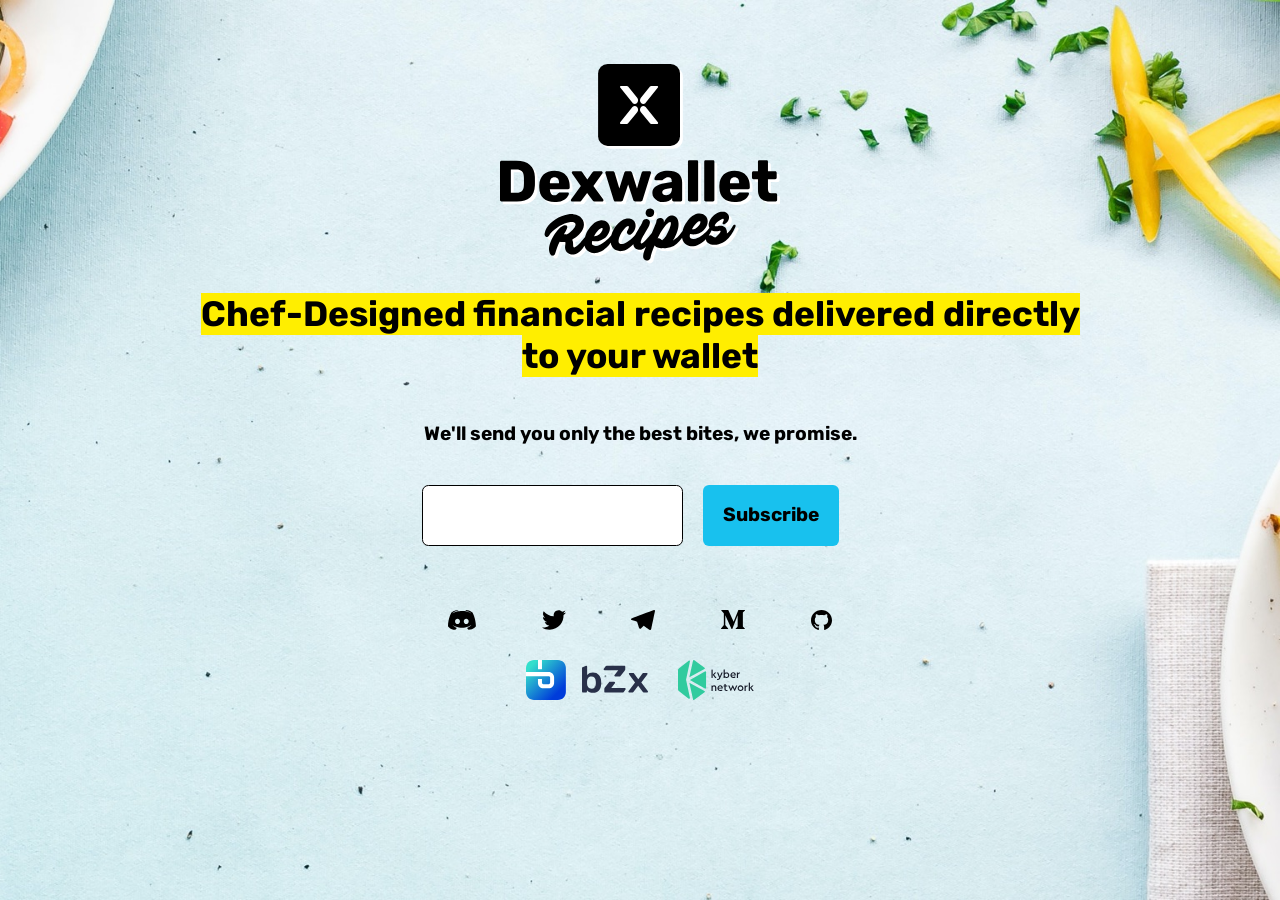
<file: index.html>
<!DOCTYPE html>
<html lang="en">
<head>

    <meta charset="utf-8">
    <meta http-equiv="x-ua-compatible" content="ie=edge" />
    <meta name="viewport" content="width=device-width, initial-scale=1, shrink-to-fit=no"/>
	<meta name="description" content="Chef-Designed Financial Recipes delivered directly on Your Wallet">
    <meta name="keywords" content="Automatic Finance, Robo Advisor, Defi, Open Finance, Decentralized, Ethereum, Wallet, DAI, Crypto, Blockchain">
    <meta property="og:title" content="Recipes by Dexwallet">
    <meta property="og:description" content="Chef-Designed Financial Recipes delivered directly on Your Wallet">
    <meta property="og:image" content="/images/preview.png">
    <meta property="og:url" content="https://tastyfinance-teaser.netlify.com/">
    <meta name="twitter:title" content="Recipes by Dexwallet">
    <meta name="twitter:description" content="Chef-Designed Financial Recipes delivered directly on Your Wallet">
    <meta name="twitter:image" content="/images/preview.png">
    <meta name="twitter:card" content="summary_large_image">
    <title>Recipes by Dexwallet: Top Financial Recipes delivered on Your Wallet</title>
    <link rel="stylesheet" href="/css/reset.css" type="text/css">
    <link rel="stylesheet" href="/css/main.css" type="text/css">
    <link rel="icon" type="image/png" sizes="16x16" href="/images/favicon.png" />
    <link rel="icon" type="image/png" sizes="32x32" href="/images/favicon.png" />
    <link rel="shortcut icon" href="/images/favicon.ico" />
	<!-- Global site tag (gtag.js) - Google Analytics -->
<script async src="https://www.googletagmanager.com/gtag/js?id=UA-152850728-1"></script>
<script>
  window.dataLayer = window.dataLayer || [];
  function gtag(){dataLayer.push(arguments);}
  gtag('js', new Date());

  gtag('config', 'UA-152850728-1');
</script>

</head>
<body>

<div clsss="page">

    <div class="mainContent">
        <img class="logo" src="/images/dexwalletrecipes.svg"></img>
        <h1 class="title">
            <span class="highlights">Chef-Designed financial recipes delivered directly to your wallet</span>
        </h1>
        <span class="newsletter">
            <h2 class="newsletterTitle">We'll send you only the best bites, we promise.</h2>
<!-- Begin Mailchimp Signup Form -->
<div id="mc_embed_signup">
    <form action="https://dexlab.us17.list-manage.com/subscribe/post?u=98c7ba21bb6d63c6d14827c6e&amp;id=a51cc8153c" method="post" id="mc-embedded-subscribe-form" name="mc-embedded-subscribe-form" class="validate" target="_blank" novalidate>
        <div id="mc_embed_signup_scroll" class="newsletterForm">
        
    <div class="mc-field-group newsletterForm">
        <input type="email" value="" name="EMAIL" class="email" id="mce-EMAIL">
        <input type="submit" value="Subscribe" name="subscribe" id="mc-embedded-subscribe" class="submitButton">
    </div>
    <div class="mc-field-group input-group" style="display:none">
        <ul><li><input type="checkbox" value="1" name="group[7583][1]" id="mce-group[7583]-7583-0" checked><label for="mce-group[7583]-7583-0">Recipes</label></li>
    </ul>
    </div>
        <div id="mce-responses" class="clear">
            <div class="response" id="mce-error-response" style="display:none"></div>
            <div class="response" id="mce-success-response" style="display:none"></div>
        </div>    <!-- real people should not fill this in and expect good things - do not remove this or risk form bot signups-->
        <div style="position: absolute; left: -5000px;" aria-hidden="true"><input type="text" name="b_98c7ba21bb6d63c6d14827c6e_a51cc8153c" tabindex="-1" value=""></div>
        <div class="clear"></div>
        </div>
    </form>
    </div>
    
    <!--End mc_embed_signup-->
        </span>
    </div>



    <div class="footer">
        <div class="socialIcons">
                <a target="_blank" href="https://www.dexwallet.io/discord/"><img class="socialicon" src="/images/discord.svg" ></img></a>
                <a target="_blank" href="https://discord.gg/DxttPVm"><img class="socialicon" src="/images/twitter.svg"></img></a>
                <a target="_blank" href="https://t.me/joindexlab"><img class="socialicon" src="/images/telegram.svg"></img></a>
                <a target="_blank" href="https://medium.com/dexlab-io"><img class="socialicon" src="/images/medium.svg"></img></a>
                <a target="_blank" href="https://github.com/dexlab-io"><img class="socialicon" src="/images/github.svg"></img></a>
        </div>
        <span class="smallFooter">
            <a href="https://bzx.network/"><img alt="bZx" class="footerlogo" src="/images/bzx.svg" height="40px"></img></a>
            <a href="https://kyber.network/"><img alt="Kyber" class="footerlogo" src="/images/kyber.svg" height="40px"></img></a>

        </span>
    </div>

</div>
</body>
</html>
</file>
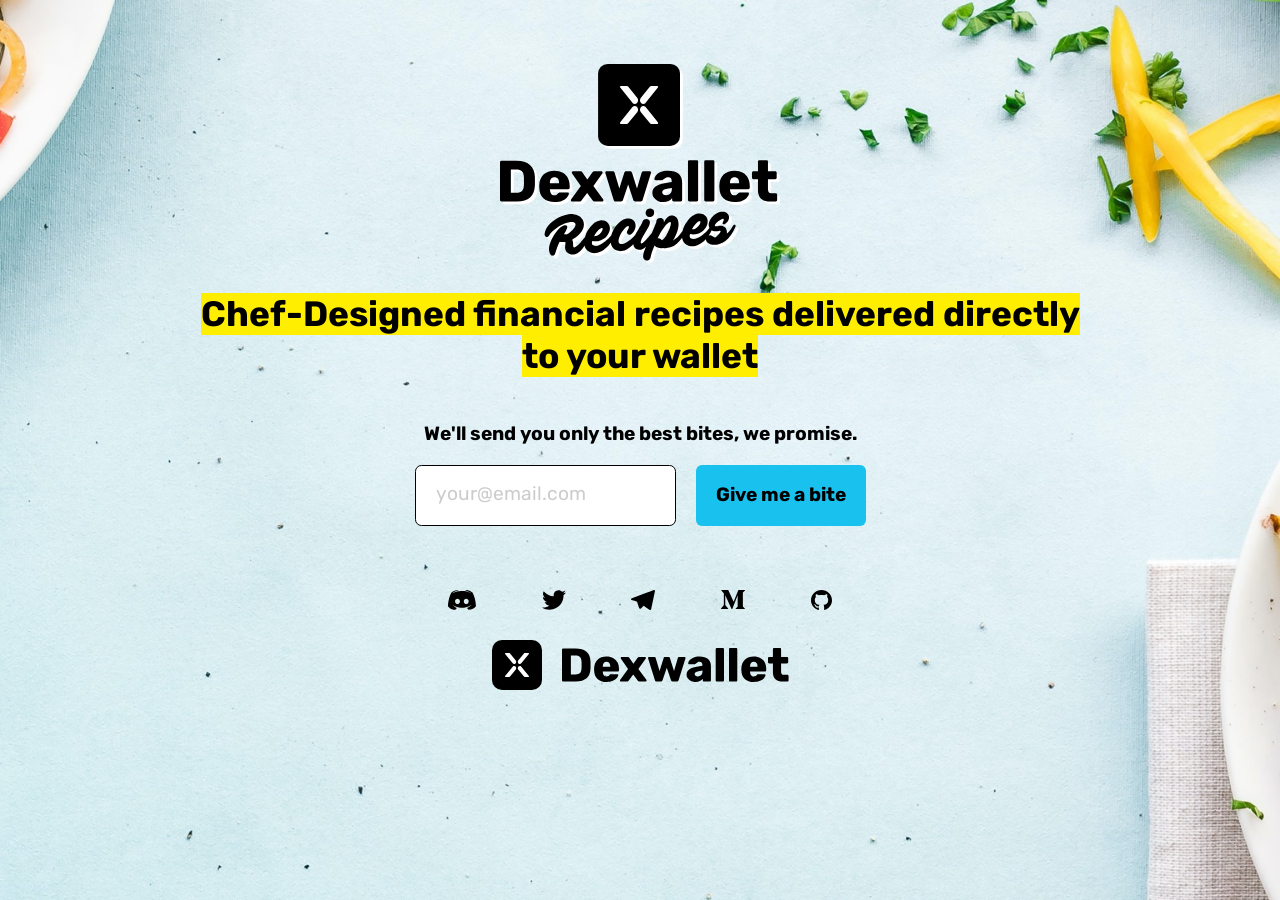
<file: index copy.html>
<!DOCTYPE html>
<html lang="en">
<head>

    <meta charset="utf-8">
    <meta http-equiv="x-ua-compatible" content="ie=edge" />
    <meta name="viewport" content="width=device-width, initial-scale=1, shrink-to-fit=no"/>
	<meta name="description" content="Chef-Designed Financial Recipes delivered directly on Your Wallet">
    <meta name="keywords" content="Automatic Finance, Robo Advisor, Defi, Open Finance, Decentralized, Ethereum, Wallet, DAI, Crypto, Blockchain">
    <meta property="og:title" content="Tasty Finance">
    <meta property="og:description" content="Chef-Designed Financial Recipes delivered directly on Your Wallet">
    <meta property="og:image" content="/images/preview.png">
    <meta property="og:url" content="https://tastyfinance-teaser.netlify.com/">
    <meta name="twitter:title" content="Tasty Finance">
    <meta name="twitter:description" content="Chef-Designed Financial Recipes delivered directly on Your Wallet">
    <meta name="twitter:image" content="/images/preview.png">
    <meta name="twitter:card" content="summary_large_image">
    <title>Tasty Finance: Top Financial Recipes delivered on Your Wallet</title>
    <link rel="stylesheet" href="/css/reset.css" type="text/css">
    <link rel="stylesheet" href="/css/main.css" type="text/css">
    <link rel="icon" type="image/png" sizes="16x16" href="/images/favicon.png" />
    <link rel="icon" type="image/png" sizes="32x32" href="/images/favicon.png" />
    <link rel="shortcut icon" href="/images/favicon.ico" />
	
</head>
<body>

<div clsss="page">

    <div class="mainContent">
        <img class="logo" src="/images/dexwalletrecipes.svg"></img>
        <h1 class="title">
            <span class="highlights">Chef-Designed financial recipes delivered directly to your wallet</span>
        </h1>
        <span class="newsletter">
            <h2 class="newsletterTitle">We'll send you only the best bites, we promise.</h2>
            <form class="newsletterForm">
                <input class="email" type="email" name="emailaddress" placeholder="your@email.com">
                <button class="submitButton">Give me a bite</button>
            </form>
        </span>
    </div>



    <div class="footer">
        <div class="socialIcons">
                <a target="_blank" href="https://www.dexwallet.io/discord/"><img class="socialicon" src="/images/discord.svg" ></img></a>
                <a target="_blank" href="https://discord.gg/DxttPVm"><img class="socialicon" src="/images/twitter.svg"></img></a>
                <a target="_blank" href="https://t.me/joindexlab"><img class="socialicon" src="/images/telegram.svg"></img></a>
                <a target="_blank" href="https://medium.com/dexlab-io"><img class="socialicon" src="/images/medium.svg"></img></a>
                <a target="_blank" href="https://github.com/dexlab-io"><img class="socialicon" src="/images/github.svg"></img></a>
        </div>
        <span class="smallFooter"><a href="#"><img class="dexwalletlogo" src="/images/dexwallet.svg"></img></a></span>
    </div>

</div>
</body>
</html>
</file>
<file: css/main.css>
/* MAIN & VARIABLES */

@import url("https://fonts.googleapis.com/css?family=Rubik:400,700&display=swap");

:root {
  --primary-color: #18c1ee;
  --accent-color: #fe0;
  --white: white;
  --black: black;
  --light-grey: #f5f5f5;
  --medium-grey: #cccccc;
  --main-font: "Rubik", sans-serif;
  --regular: 400;
  --bold: 700;
  --small-text: 0.9rem;
  --p-text: 1.2rem;
  --p-titles: 1.2rem;
  --h1-titles: 2.2rem;
  --h1-titles-line: 2.6rem;
  --very-big: 8rem;
  --very-big-mobile: 2.6rem;
}

a {
  height: 0;
}

/* MY PAGE */

body {
  background: url(/images/bg02.jpg) no-repeat center center fixed;
  -webkit-background-size: cover;
  -moz-background-size: cover;
  -o-background-size: cover;
  background-size: cover;
  font-family: var(--main-font);
  background-color: var(--white);
}

.page {
  display: flex;
  flex-direction: row;
  justify-content: flex-start;
  align-items: stretch;
  align-self: auto;
  align-content: stretch;
}

.mainContent {
  display: flex;
  flex-direction: column;
  justify-content: center;
  align-items: center;
  flex-grow: 2;
  padding: 5% 14%;
}

img.logo {
  width: 280px;
}

h1 {
  margin: 0;
}

h1.title {
  margin-top: 30px;
  text-align: center;
  font-size: var(--h1-titles);
  line-height: var(--h1-titles-line);
}

.highlights {
  font-weight: 700;

  color: var(--black);
  background: var(--accent-color);
}

h2 {
  font-size: var(--p-titles);
}

h2.newsletterTitle {
  text-align: center;
}

.newsletter {
  margin-top: 30px;
}

.newsletterForm {
  display: flex;
  flex-direction: row;
  margin-top: 20px;
}

input {
  border: solid 1px var(--black);
  border-radius: 0.4rem;
  padding: 20px;
  -webkit-box-shadow: none;
  -moz-box-shadow: none;
  box-shadow: none;
  margin-right: 20px;
}

input::placeholder {
  color: var(--medium-grey);
  font-size: var(--p-text);
}

input:focus {
  outline: none !important;
  border: 1px solid var(--primary-color);
  box-shadow: 0 0 10px var(--primary-color);
}
input:focus::placeholder {
  color: transparent;
}

.submitButton {
  display: block;
  font-size: var(--p-text);
  font-family: var(--main-font);
  font-weight: 700 !important;
  color: var(--black);
  text-decoration: none;
  padding: 16px 20px;
  border: none;
  border-radius: 6px;
  background: var(--primary-color);
}

.submitButton:hover {
  transition-property: background color;
  transition-duration: 0.2s;
  background-color: var(--black);
  color: var(--white);
  cursor: url("data:image/svg+xml;utf8,<svg xmlns='http://www.w3.org/2000/svg'  width='50' height='60' viewport='0 0 100 100' style='fill:black;font-size:30px;'><text y='50%'>🍔</text></svg>")
      16 0,
    auto;
}

.footer {
  display: flex;
  flex-direction: column;
  align-items: center;
  width: 100%;
  height: 120px;
  /* position: absolute;
  bottom: 0; */
}

.socialIcons {
  display: flex;
  justify-content: space-between;
  width: 30%;
  color: black;
}

img.socialicon {
  height: 20px;
}

.smallFooter {
  display: flex;
}

img.dexwalletlogo {
  height: 50px;
  margin: 50px 10px 0 10px;
}

img.footerlogo {
  height: 40px;
  margin: 50px 15px 0 15px;
}

@media (max-width: 600px) {

  body {
    background: url(/images/bg02mobile.jpg) no-repeat center center fixed;
    background-size: cover;
  }

  .page {
    display: flex;
    flex-direction: column;
    justify-content: space-between;
    align-items: stretch;
    align-self: auto;
    align-content: stretch;
    margin: 0;
    padding: 0;
    height: 100vh;


  }

  .mainContent {
    height: 80vh;
    padding: 0vh 2vh;
    margin-top: 0;
  }

  img.logo {
    width: 50vw;
    margin-top: 0;
  }

  h1.title {
    /* margin-top: 30px; */
    text-align: center;
    font-size: 2rem;
    line-height: 2rem;
  }

  .newsletterForm {
    display: flex;
    flex-direction: column;
    /* margin-top: 20px; */
  }

  .submitButton {
    margin-top: 1vh;
    width: 100%;
  }

  input {
    margin: 0;
  }

  .socialIcons {
    width: 60%;
  }

  img.dexwalletlogo {
    height: 25px;
    margin-top: 8vh;
  }


  img.footerlogo {
    height: 25px;
    margin-top: 8vh;
  }
  
}
</file>
